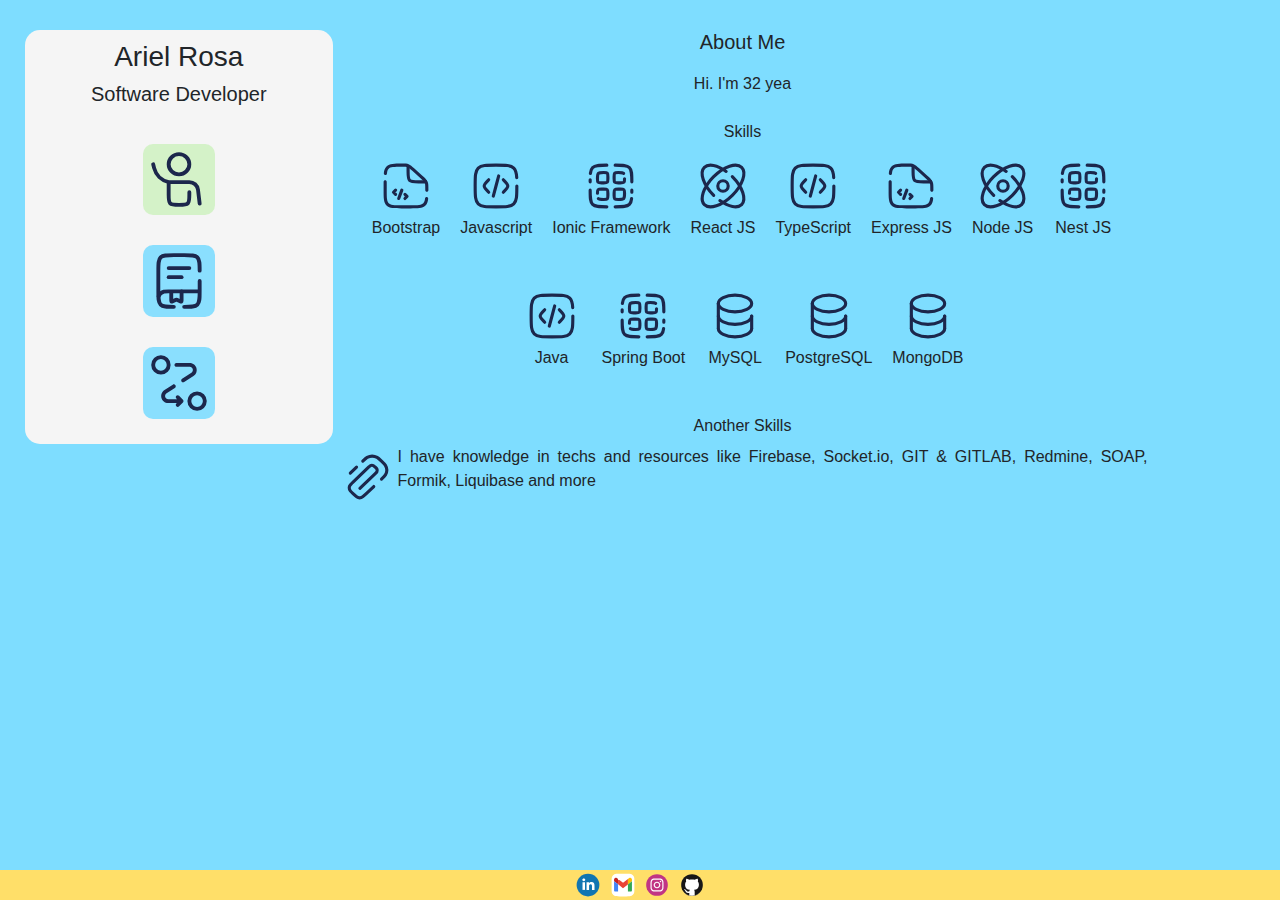
<file: index.html>
<!DOCTYPE html>
<html lang="es">

<head>
    <meta charset="utf-8">
    <meta name="viewport" content="width=device-width, initial-scale=1.0, maximum-scale=1.0, user-scalable=0">
    <meta http-equiv="X-UA-Compatible" content="chrome=1, IE=edge">
    <link rel="stylesheet" href="./resources/css/bootstrap.min.css" />
    <link rel="stylesheet" href="./resources/css/style.css" />
    <link rel="icon" type="image/ico" href="./resources/img/728briefcase_100574.ico" />
    <title>My briefcase</title>
</head>

<body>
    <div class="container-fluid">
        <div class="row">
            <div class="col-md-3 col-sm-3 col-12 profile">
                <h3>Ariel Rosa</h3>
                <h5>Software Developer</h5>
                <div class="menu">
                    <img id="about" src="./resources/img/user-hand-up-svgrepo-com.svg" alt="About me"
                        onclick="handleMenu(this.id)" />
                    <img id="degree" src="./resources/img/book-bookmark-svgrepo-com.svg" alt="Degrees and learning"
                        onclick="handleMenu(this.id)" />
                    <img id="experience" src="./resources/img/routing-3-svgrepo-com.svg" alt="experience"
                        onclick="handleMenu(this.id)" />
                </div>
            </div>
            <div class="col-md-8 col-sm-8 col-12 px-0 content" id="content">
            </div>
            <div class="col-md-8 col-sm-8 col-12 px-0 me-2 invisible space">
                &nbsp; &nbsp;
            </div>
            <div id="footer" class="col-12 footer fixed-bottom">
                <a href="https://www.linkedin.com/in/ariel-rosa-8286031aa/">
                    <img id="icon" src="./resources/img/linkedin-1-svgrepo-com.svg" alt="linkedin" />
                </a>
                <a href="mailto:ariel.23.5.94@gmail.com/">
                    <img id="icon" src="./resources/img/gmail-svgrepo-com.svg" alt="gmail" />
                </a>
                <a href="https://www.instagram.com/ariel23594/">
                    <img id="icon" src="./resources/img/instagram-svgrepo-com.svg" alt="linkedin" />
                </a>
                <a href="https://github.com/ariel0000?tab=repositories">
                    <img id="icon" src="./resources/img/github-svgrepo-com.svg" alt="linkedin" />
                </a>
            </div>
        </div>
    </div>
    <script src="./resources/js/bootstrap.min.js"></script>
    <script src="./resources/js/funciones.js"></script>
</body>

</html>
</file>
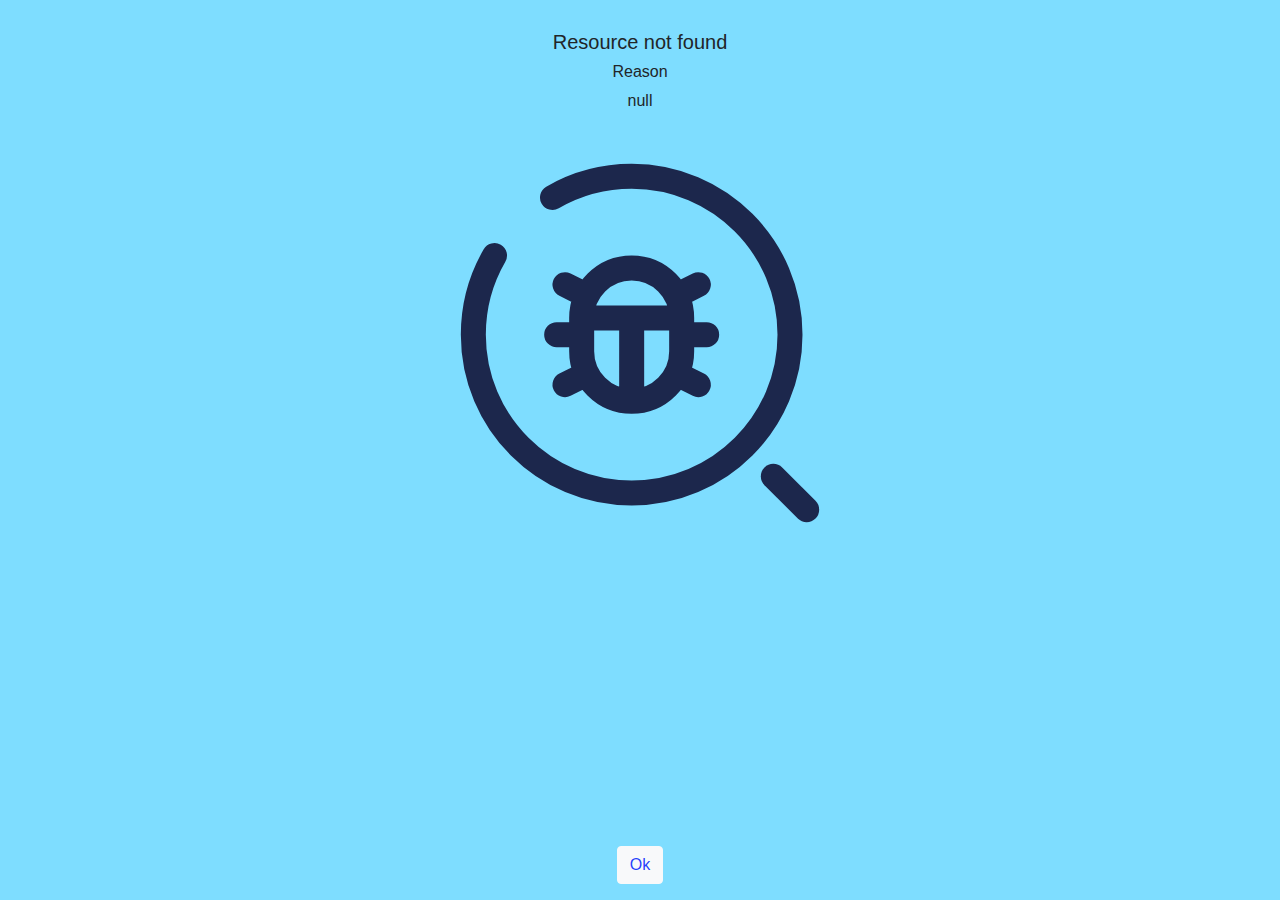
<file: no_disponible.html>
<!DOCTYPE html>
<html lang="es">

<head>
    <meta charset="utf-8">
    <meta name="viewport" content="width=device-width, initial-scale=1.0, maximum-scale=1.0, user-scalable=0">
    <meta http-equiv="X-UA-Compatible" content="chrome=1, IE=edge">
    <link rel="stylesheet" href="./resources/css/bootstrap.min.css" />
    <link rel="stylesheet" href="./resources/css/style.css" />
    <link rel="stylesheet" href="./resources/css/not_found.css" />
    <title>Not Found</title>
</head>

<body>
    <div class="container-fluid">
        <div class="row" style="overflow: hidden;">
            <div class="col-12 not_found" id="not_found">
                <h5>Resource not found</h5>
                <h6>Reason</h6>
            </div>
            <div class="col-12 img_bug">
                <img src="./resources/img/magnifer-bug-svgrepo-com.svg" alt="image of magnifier bug" />
            </div>
            <div class="col-12 fixed-bottom mb-3 button_not_found">
                <button type="button" class="btn btn-block btn-light">
                    <a href="./resources/index.html">
                        Ok
                    </a>
                </button>
            </div>
        </div>
    </div>
    <script src="./resources/js/bootstrap.min.js"></script>
    <script src="./resources/js/not_found.js"></script>
</body>

</html>
</file>
<file: resources/css/style.css>
html {
    height: 100%;
    width: 100%;
}

a {
    color: black;
    text-decoration: underline;
}

body {
    background-color: #7eddff;
    display: flex;
    height: 100%;

    .row {
        height: 100%;
        margin-left: 10px;
        margin-right: 10px;
    }

    .profile {
        background-color: whitesmoke;
        margin-top: 30px;
        padding: 10px;
        text-align: center;
        border-radius: 15px;
        height: fit-content;

        .menu {
            width: 100%;
            display: flex;
            align-items: center;
            flex-direction: column;
            justify-content: space-around;

            img {
                user-select: none;
                margin: 15px;
                max-width: 25%;
                background-color: rgba(126, 221, 255, 0.9);
                border-radius: 10px;
                padding: 5px;
            }

            >img:first-of-type {
                margin-top: 30px;
            }

            img:hover {
                background-color: rgba(126, 221, 255, 0.5);
                transition: ease-in 0.5s;
                cursor: grab;
            }

            img:active {
                background-color: rgba(210, 240, 200, 0.6);
                transition: ease-in 0.1s;
            }

            .activado {
                background-color: rgba(190, 240, 170, 0.6);
            }
        }
    }

    .content {
        margin-top: 30px;
        text-align: center;

        .texto_content {
            padding: 10px;
        }

        h6 {
            margin-top: 10px;
            margin-bottom: 5px;
        }
    }

    /**
        Elementos de content: About me, degrees, experience
    */

    .center {
        display: flex;
        flex-flow: wrap;
        justify-content: center;
        text-align: center;
    }

    .justify {
        display: flex;
        flex-flow: wrap;
        justify-content: space-between;
        text-align: justify;
    }

    .aside {
        display: flex;
        flex-flow: nowrap;
        justify-content: space-between;
        text-align: justify;
    }

    .content_inside {
        margin-bottom: 10px;
        padding: 10px;

        img {
            margin: 5px;
            max-width: 50px;
        }
    }

    .content_inside_flex {
        margin: 5px;
        margin-bottom: 20px;
        display: flex;
        align-items: center;

        img {
            margin: 5px;
            max-width: 50px;
        }
    }

    /* Fin elementos de content */

    .footer {
        background-color: #ffdf69;
        text-align: center;

        img {
            max-width: 30px;
            padding: 2px;
        }
    }

    .space {
        padding-bottom: 10px;
    }

    a {
        text-decoration: none;
        color: rgba(9, 42, 251, 0.9);
    }
}
</file>
<file: resources/css/not_found.css>
html {
    height: 100%;
    width: 100%;
}

a {
    color: black;
    text-decoration: underline;
}

body {
    background-color: #7eddff;
    display: flex;
    height: 90%;
    margin-top: 30px;

    .row {
        height: 100%;
        margin-left: 10px;
        margin-right: 10px;
    }

    .not_found {
        text-align: center;
    }

    .img_bug {
        margin-top: 30px;
        display: flex;
        justify-content: center;

        img {
            max-height: 50%;
            max-width: 90%;
        }
    }

    .button_not_found {
        display: flex;
        justify-content: center;

        button {
            max-width: fit-content;
        }
    }

}
</file>
